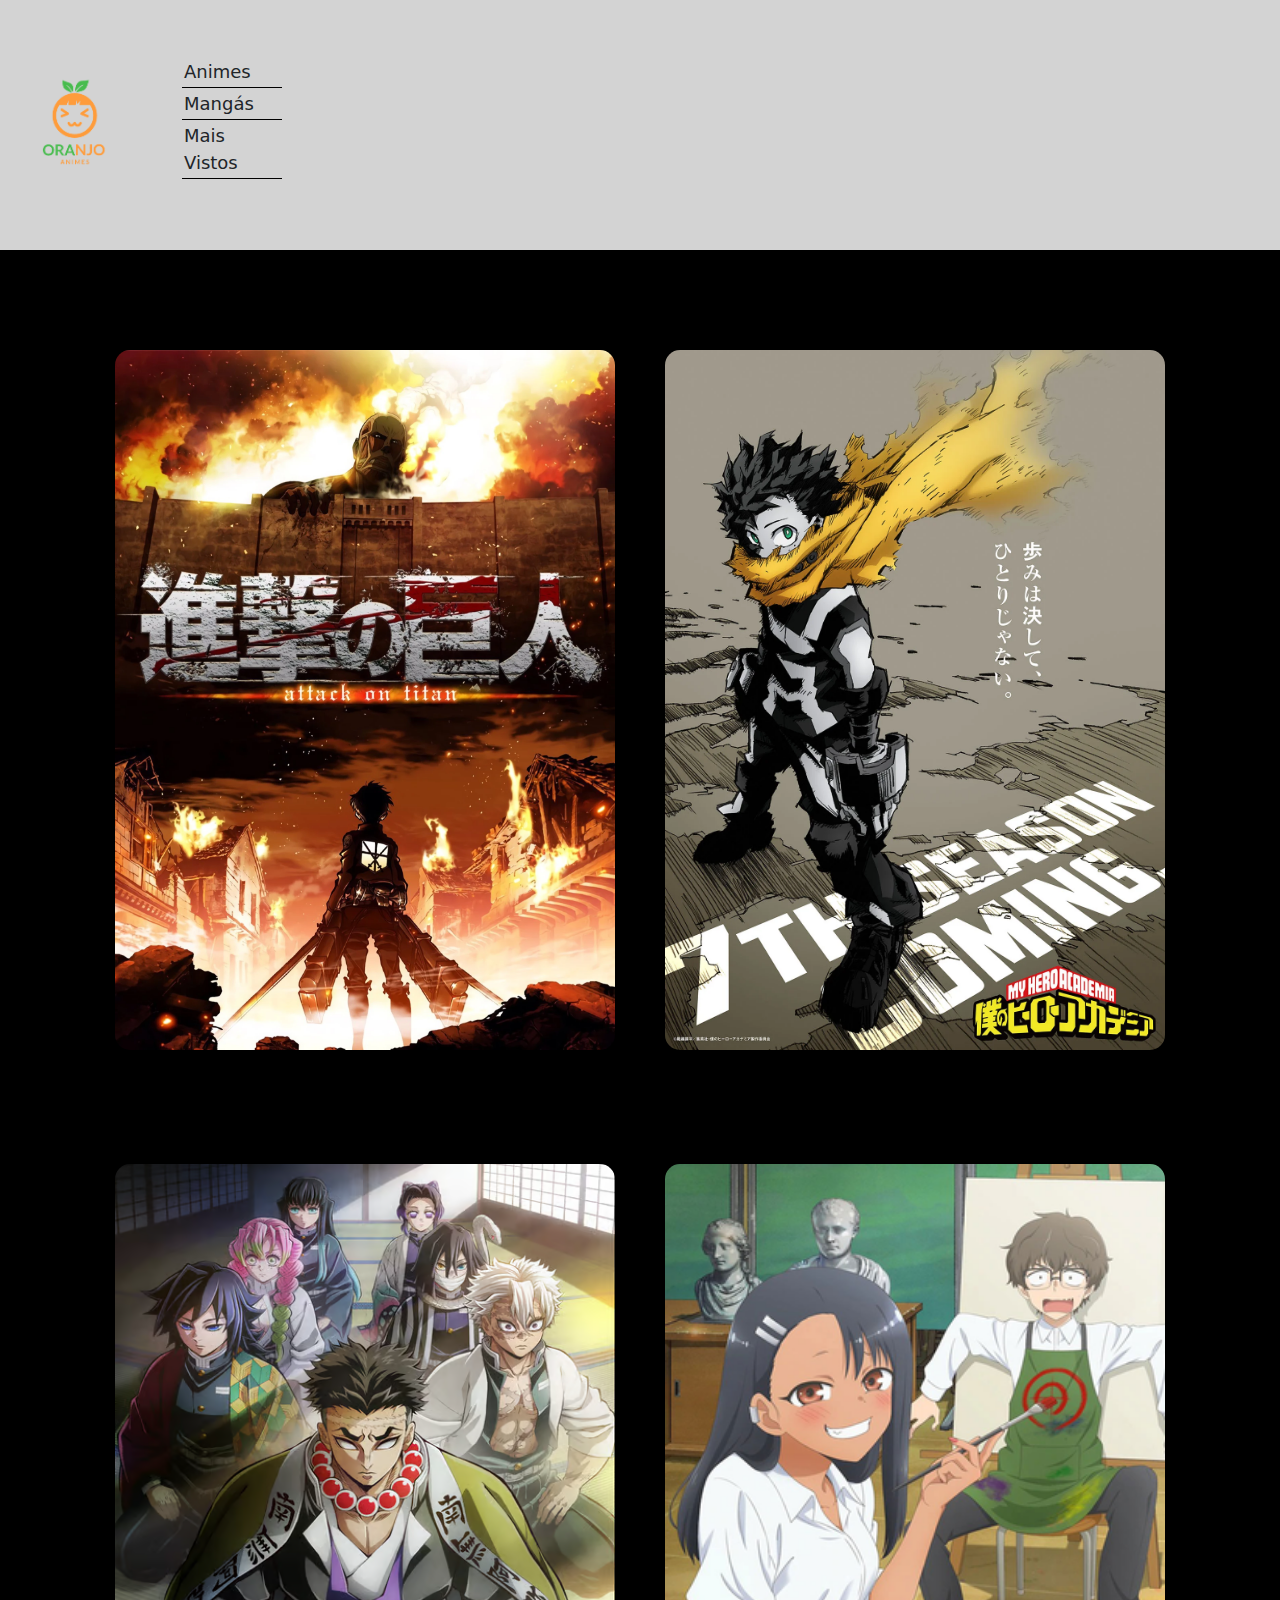
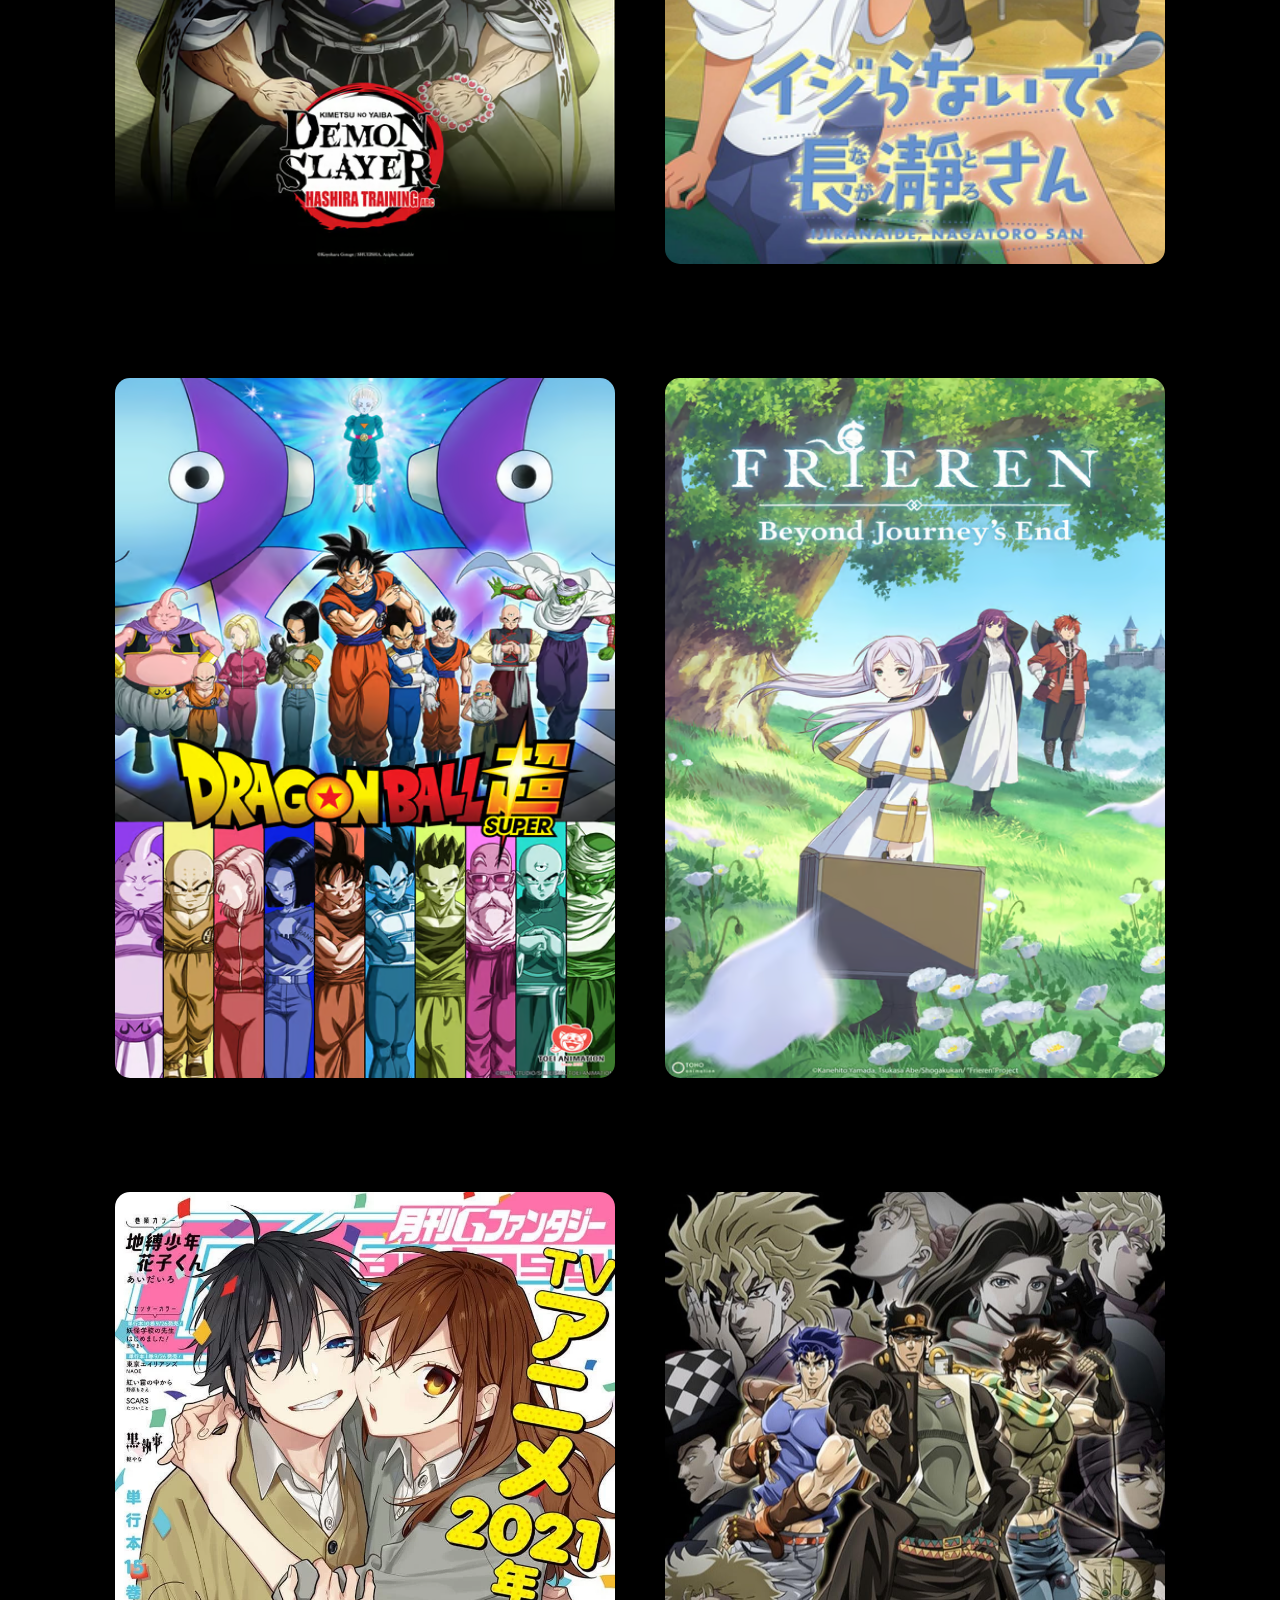
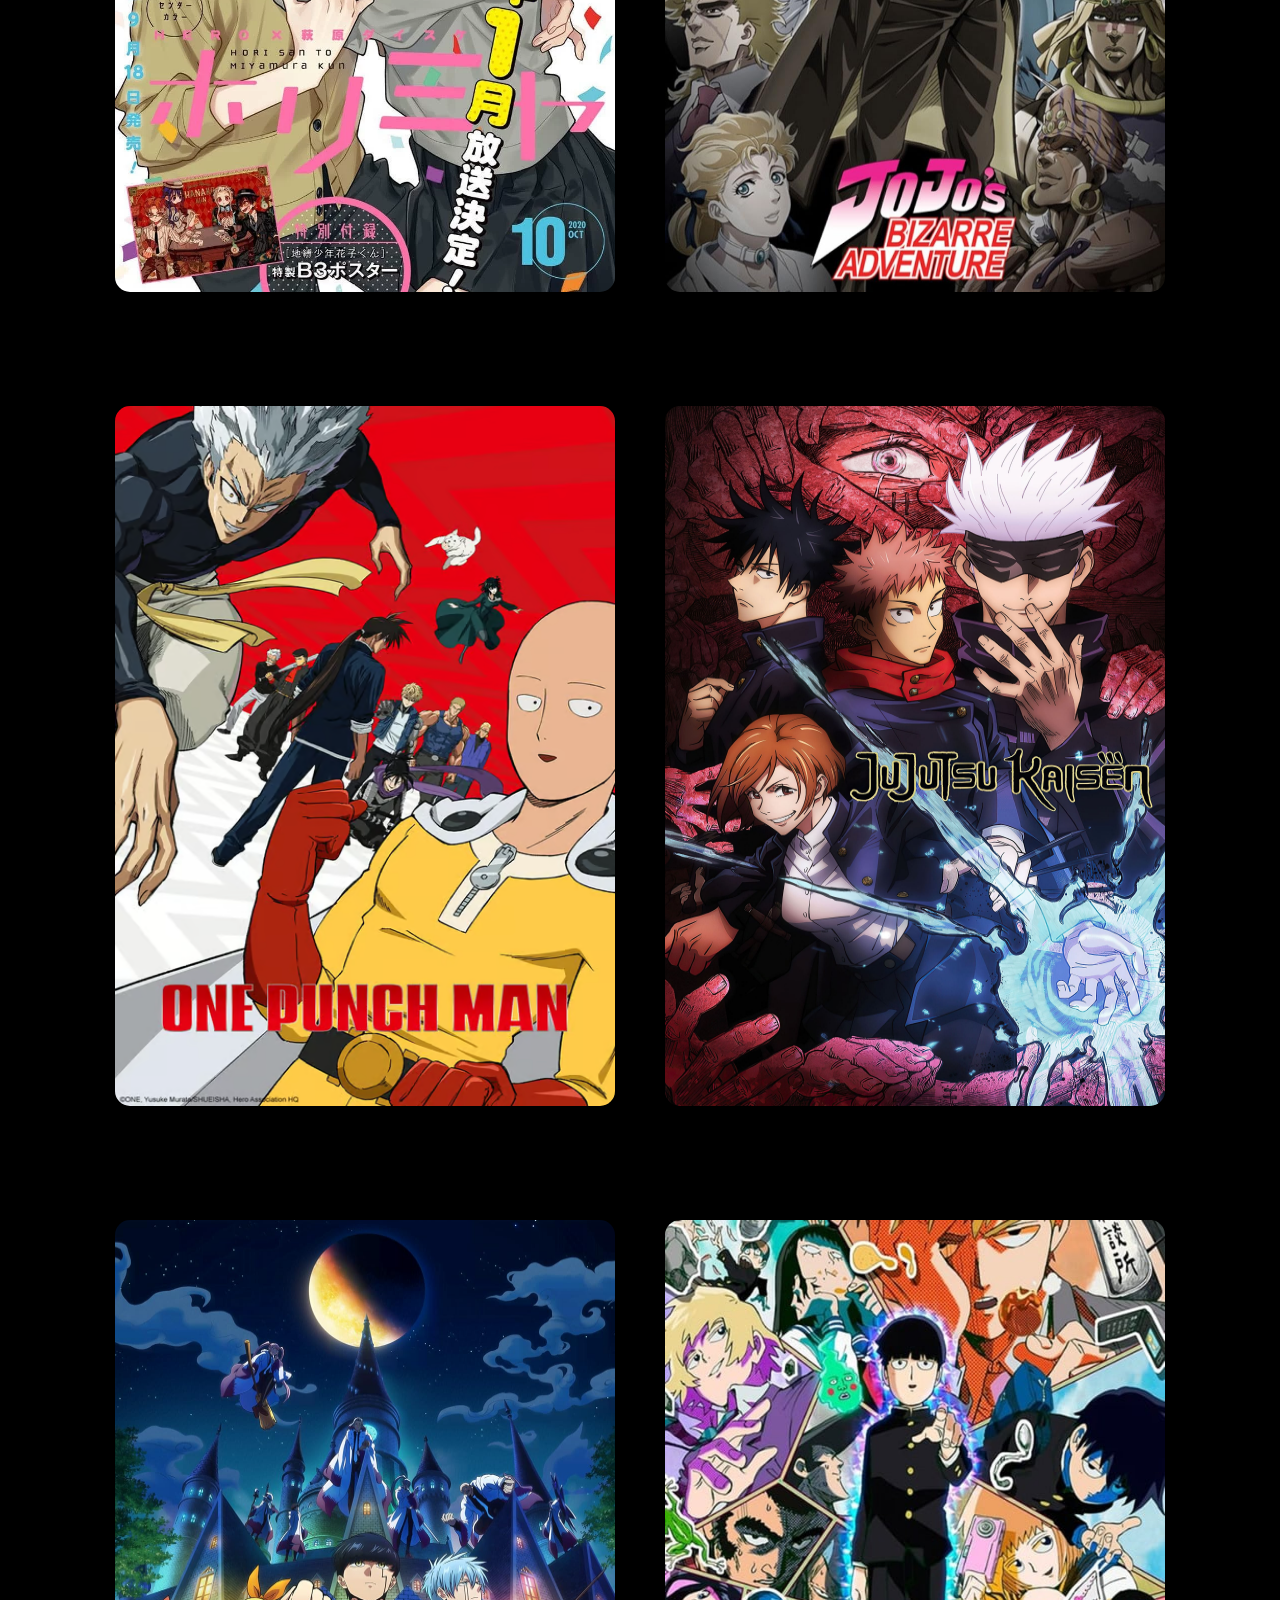
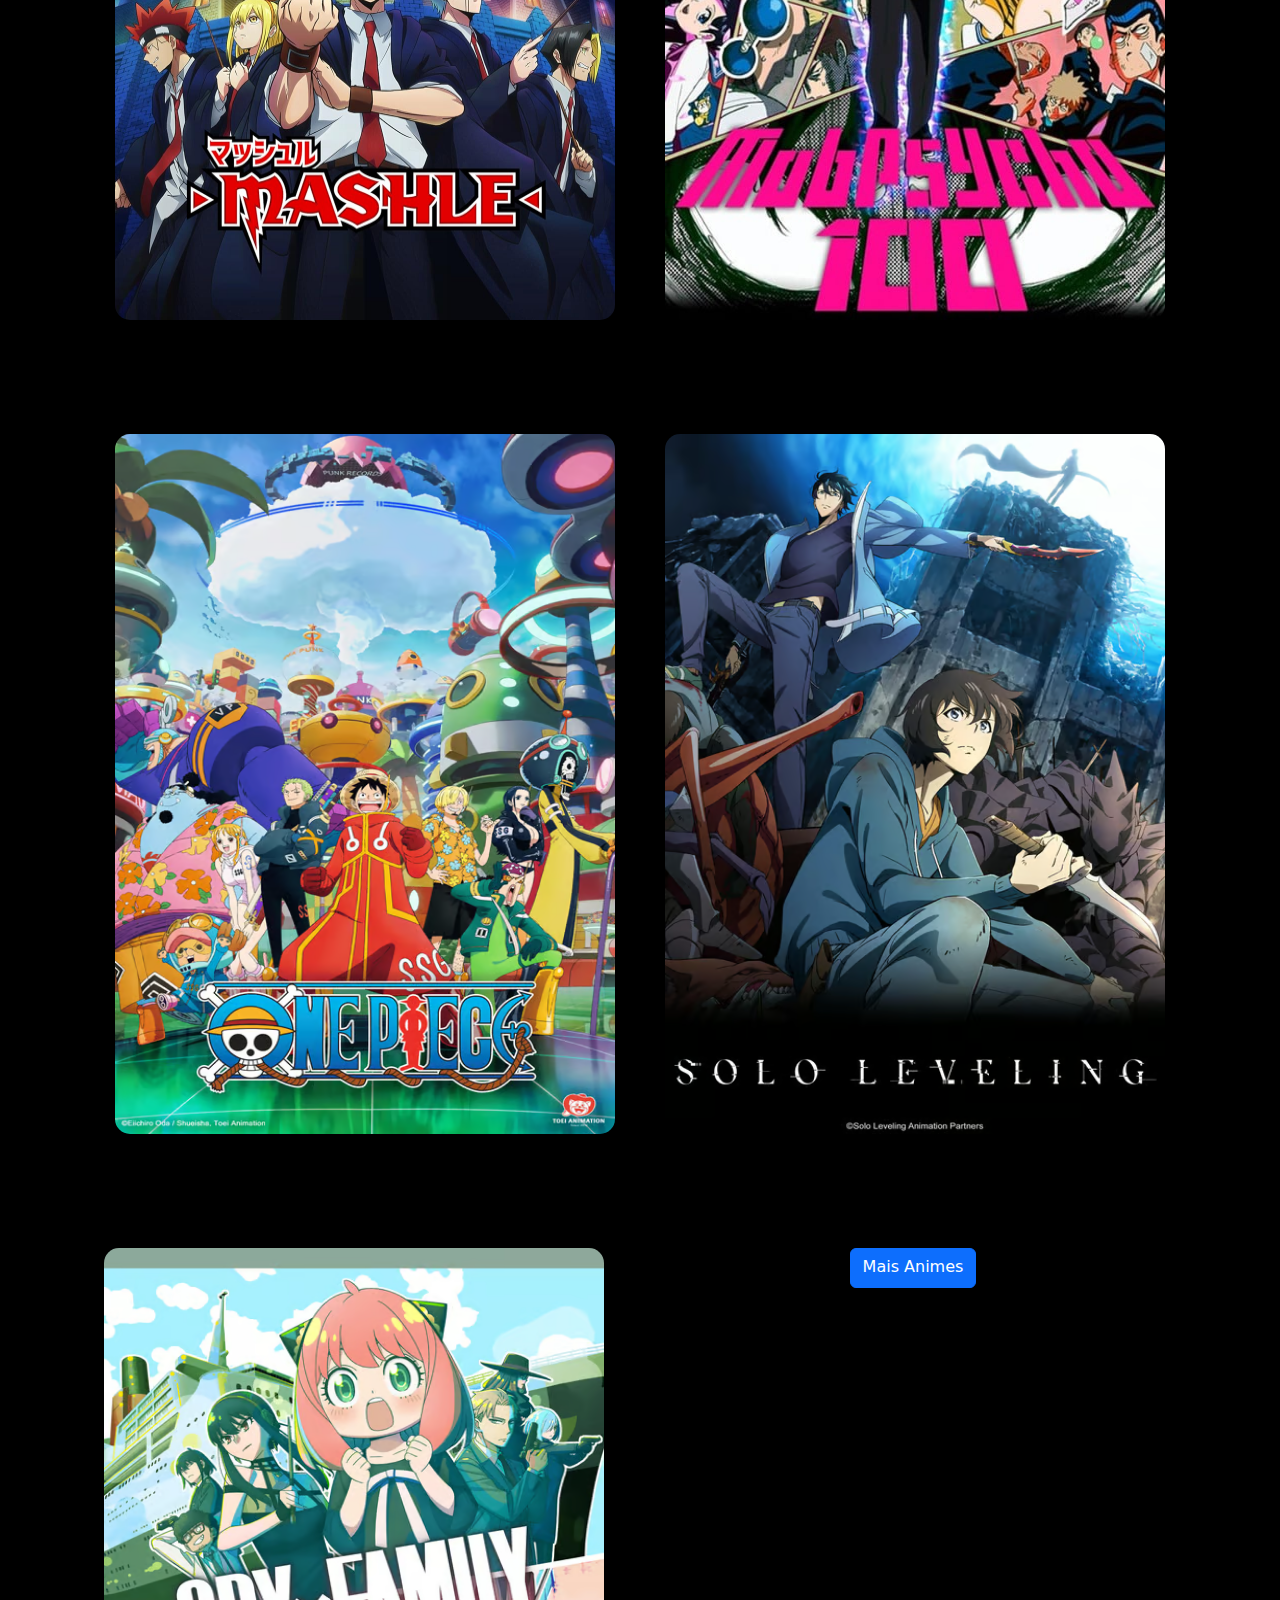
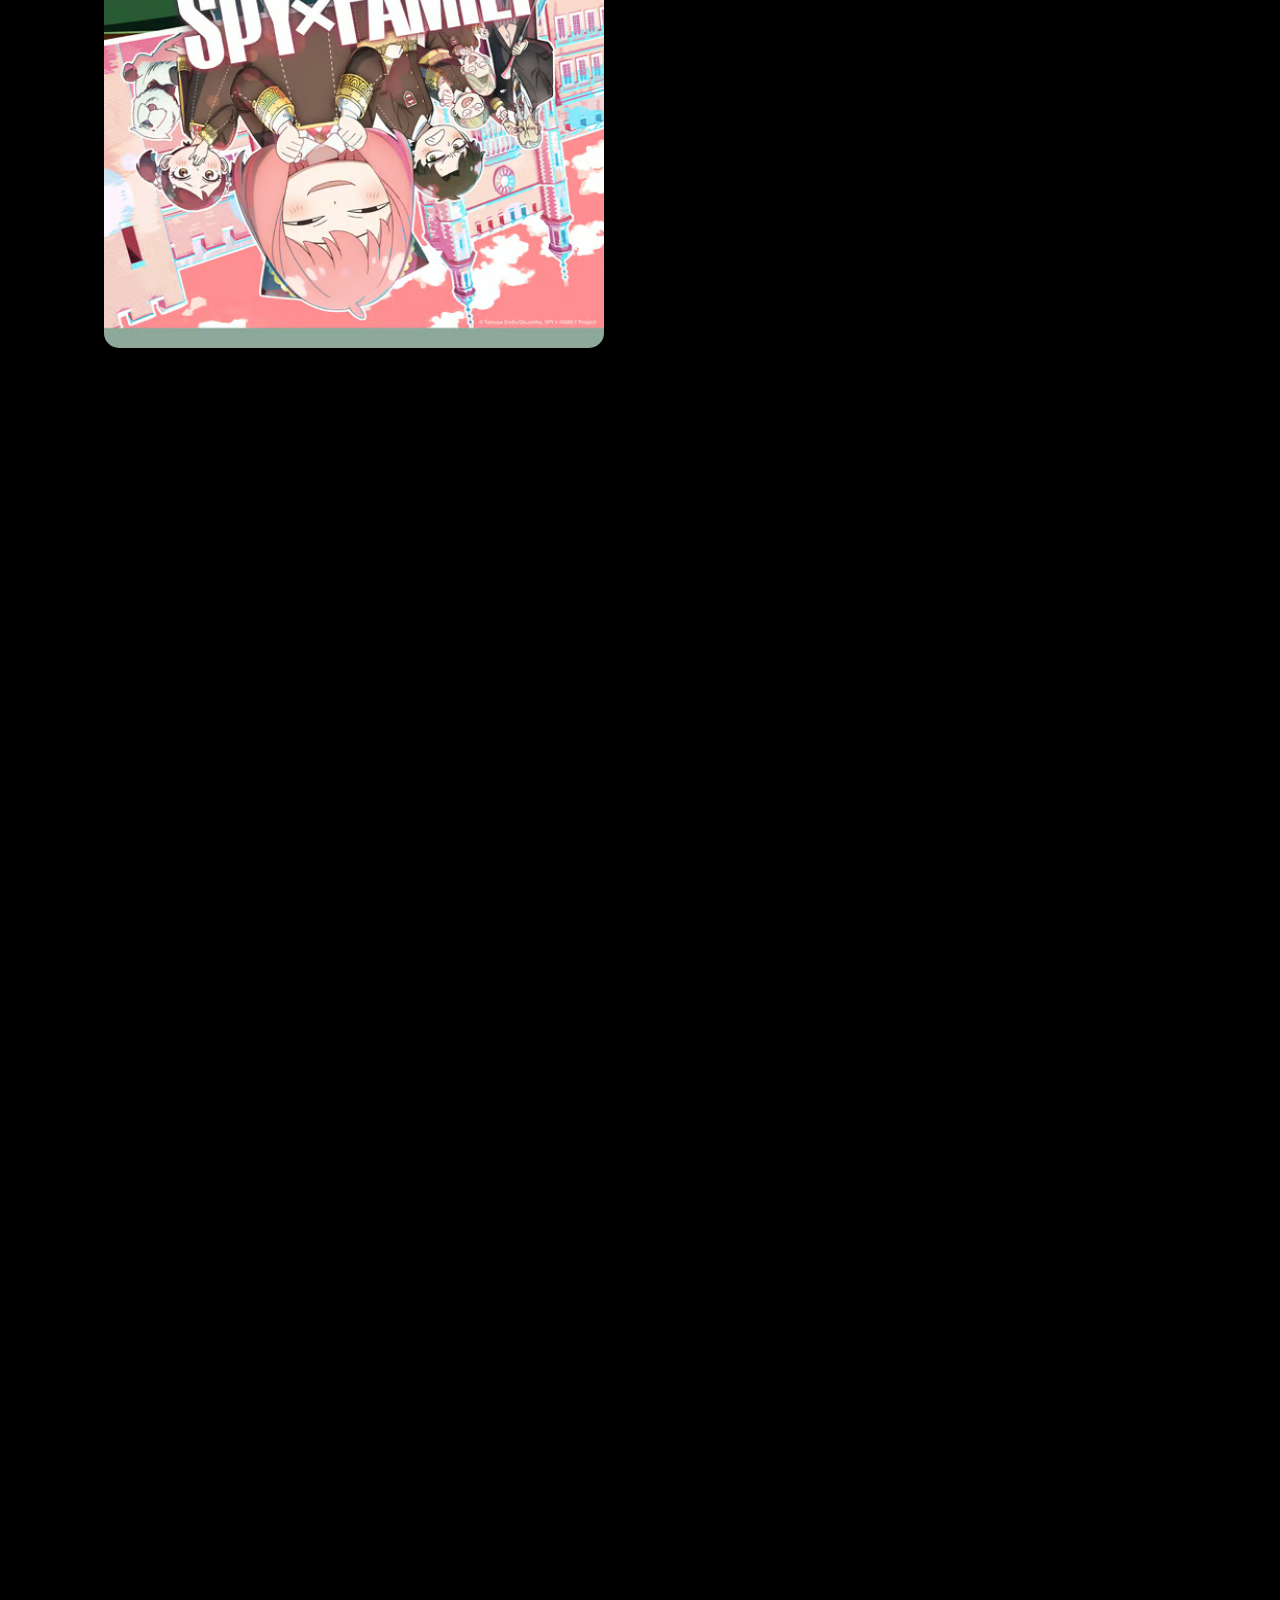
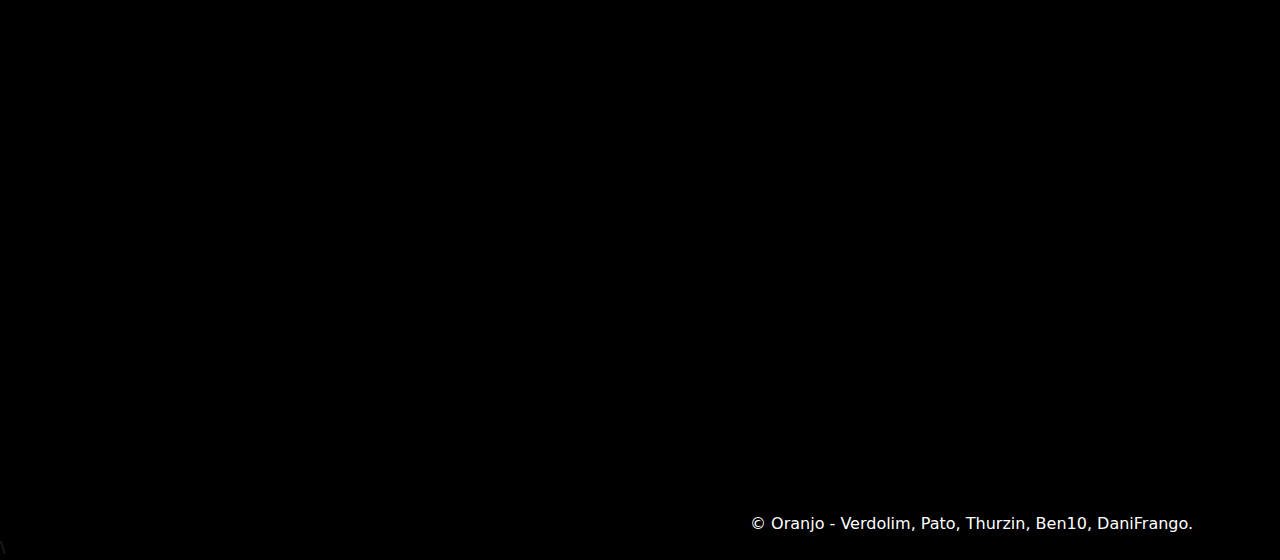
<file: index.html>
<!DOCTYPE html>
<html lang="pt-BR">

<head>
    <meta charset="UTF-8">
    <meta name="viewport" content="width=device-width, initial-scale=1.0">
    <link rel="stylesheet" href="./assets/styles/styles.css">

    <link href="https://cdn.jsdelivr.net/npm/bootstrap@5.3.3/dist/css/bootstrap.min.css" rel="stylesheet"
        integrity="sha384-QWTKZyjpPEjISv5WaRU9OFeRpok6YctnYmDr5pNlyT2bRjXh0JMhjY6hW+ALEwIH" crossorigin="anonymous">
    <script src="https://cdn.jsdelivr.net/npm/bootstrap@5.3.3/dist/js/bootstrap.bundle.min.js"
        integrity="sha384-YvpcrYf0tY3lHB60NNkmXc5s9fDVZLESaAA55NDzOxhy9GkcIdslK1eN7N6jIeHz"
        crossorigin="anonymous"></script>


    <title>Oranjo</title>
</head>

<body>

    <header>
        <div class="logo-header">
            <img src="./assets/icons/oranjo logo.png" alt="">
        </div>

        <nav>
            <ul>
                <li>Animes</li>
                <li>Mangás</li>
                <li>Mais Vistos</li>
            </ul>
        </nav>

        <div class="login-cadastro">
            <a href="http://127.0.0.1:5502/login.html">Entrar</a>
            <a class="cadastro-header" href="./cadastro.html">Cadastrar</a>
        </div>

    </header>

    <main>
        <div class="art-main">
            <a data-aos="zoom-in"
                href="https://animefire.plus/animes/shingeki-no-kyojin-dublado-todos-os-episodios"><img
                    src="./assets/img/anime img/Attack_on_Titan_Season_1.webp" alt=""></a>
            <h5></h5>
            <p></p>
        </div>

        <div class="art-main">
            <a href="https://animefire.plus/animes/boku-no-hero-academia-7th-season-todos-os-episodios"><img
                    src="./assets/img/anime img/updated-season-7-teaser-visual-v0-5j7xdu0gex6b1.webp" alt=""></a>
            <h5></h5>
            <p></p>
        </div>



        <div class="art-main">
            <a href="https://animefire.plus/animes/kimetsu-no-yaiba-hashira-geiko-hen-todos-os-episodios"><img
                    src="./assets/img/anime img/demon slayer.jpe" alt=""></a>
            <h5></h5>
            <p></p>
        </div>



        <div class="art-main">
            <a href="https://animefire.plus/animes/ijiranaide-nagatoro-san-dublado-todos-os-episodios"><img
                    src="./assets/img/anime img/Dont-Toy-with-Me-Miss-Nagatoro-poster-visual.webp" alt=""></a>
            <h5></h5>
            <p></p>
        </div>



        <div class="art-main">
            <a href="https://animefire.plus/animes/dragon-ball-super-dublado-todos-os-episodios"><img
                    src="./assets/img/anime img/dragon ball.jpe" alt=""></a>
            <h5></h5>
            <p></p>
        </div>



        <div class="art-main">
            <a href="https://animefire.plus/animes/sousou-no-frieren-dublado-todos-os-episodios"><img
                    src="./assets/img/anime img/frieren.jpe" alt=""></a>
            <h5></h5>
            <p></p>
        </div>



        <div class="art-main">
            <a href="https://animefire.plus/animes/horimiya-dublado-todos-os-episodios"><img
                    src="./assets/img/anime img/horimiya-capa-monthly-g-fantasy.webp" alt=""></a>
            <h5></h5>
            <p></p>
        </div>



        <div class="art-main">
            <a href="https://animefire.plus/animes/jojo-no-kimyou-na-bouken-tv-dublado-todos-os-episodios"><img
                    src="./assets/img/anime img/jojo.jpg" alt=""></a>
            <h5></h5>
            <p></p>
        </div>


        <div class="art-main">
            <a href="https://animefire.plus/animes/one-punch-man-dublado-todos-os-episodios"><img
                    src="./assets/img/anime img/One punch.jpe" alt=""></a>
            <h5></h5>
            <p></p>
        </div>


        <div class="art-main">
            <a href="https://animefire.plus/animes/jujutsu-kaisen-dublado-todos-os-episodios"><img
                    src="./assets/img/anime img/jujutsu kaisen.jpg" alt=""></a>
            <h5></h5>
            <p></p>
        </div>


        <div class="art-main">
            <a href="https://animefire.plus/animes/mashle-dublado-todos-os-episodios"><img
                    src="./assets/img/anime img/mashle.jpg" alt=""></a>
            <h5></h5>
            <p></p>
        </div>


        <div class="art-main">
            <a href="https://animefire.plus/animes/mob-psycho-100-dublado-todos-os-episodios"><img
                    src="./assets/img/anime img/mob pyscho.jpg" alt=""></a>
            <h5></h5>
            <p></p>
        </div>


        <div class="art-main">
            <a href="https://animefire.plus/animes/one-piece-todos-os-episodios"><img
                    src="./assets/img/anime img/one piece.jpe" alt=""></a>
            <h5></h5>
            <p></p>
        </div>


        <div class="art-main">
            <a href="https://animefire.plus/animes/ore-dake-level-up-na-ken-todos-os-episodios"><img
                    src="./assets/img/anime img/solo leveling.jpe" alt=""></a>
            <h5></h5>
            <p></p>
        </div>


        <div class="art-main">
            <a href="https://animefire.plus/animes/spy-x-family-dublado-todos-os-episodios"><img
                    src="./assets/img/anime img/spy x family 2.jpe" alt=""></a>
            <h5></h5>
            <p></p>
        </div>


        <p class="d-inline-flex gap-1">
            <a id=animeLink class="btn btn-primary" data-bs-toggle="collapse" href="#collapseExample" role="button"
                aria-expanded="false" aria-controls="collapseExample">
                Mais Animes
            </a>

        </p>

        <div class="collapse" id="collapseExample">
            <div class="card-card-body">
                <div class="vinland-saga">
                    <a href="https://animefire.plus/animes/vinland-saga-todos-os-episodios"><img
                            src="./assets/img/anime img/vinland saga 1.jpg" alt=""></a>
                    <h5></h5>

                </div>
            </div>


            <div class="art-main">
                <div class="hunter-x-hunter">
                    <a href="https://animefire.plus/animes/hunter-x-hunter-2011-dublado-todos-os-episodios"><img
                            src="./assets/img/anime img/hunter x hunter.jpe" alt=""></a>

                    <h5></h5>
                </div>

            </div>


            <div class="art-main">
                <div class="dungeon-meshi">
                    <a href="https://animefire.plus/animes/dungeon-meshi-todos-os-episodios"><img
                            src="./assets/img/anime img/Dungeon-Meshi-poster.webp" alt=""></a>
                    <h5></h5>





                    <div class="card-card-body">
                        <div class="bleach">
                            <a href="https://animefire.plus/animes/bleach-todos-os-episodios">
                                <img src="./assets/img/anime img/bleach.jpg" alt=""></a>
                            <h5></h5>




                            <div class="card-card-body">
                                <div class="bocchi-no-rock">
                                    <a href="https://animefire.plus/animes/bocchi-the-rock-todos-os-episodios">
                                        <img src="./assets/img/anime img/bocchi no rock capa 2.webp" alt=""></a>
                                    <h5></h5>




                                    <div class="card-card-body">
                                        <div class="oshi-no-ko">
                                            <a href="https://animefire.plus/animes/oshi-no-ko-todos-os-episodios">
                                                <img src="./assets/img/anime img/oshi-no-ko.jpg" alt=""></a>
                                            <h5></h5>
                                        </div>


                                        <div class="card-card-body">
                                            <div class="black-clover">
                                                <a href="https://animefire.plus/animes/black-clover-mahou-tei-no-ken-dublado-todos-os-episodios">
                                                    <img src="./assets/img/anime img/BLACKCLOVERARTHURLINDO.jpe" alt=""></a>
                                                <h5></h5>
                                            </div>



                                            <div class="card-card-body">
                                                <div class="naruto">
                                                    <a href="https://animefire.plus/animes/naruto-shippuuden-todos-os-episodios">
                                                        <img src="./assets/img/anime img/nargashippuden.jpg" alt=""></a>
                                                    <h5></h5>
                                                </div>





                                                <div class="card-card-body">
                                                    <div class="evangelion">
                                                        <a href="https://animefire.plus/animes/neon-genesis-evangelion-todos-os-episodios">
                                                            <img src="./assets/img/anime img/evangelismo.jpg" alt=""></a>
                                                        <h5></h5>
                                                    </div>

                                    </div>

                                </div>

                            </div>
                        </div>

                    </div>
    </main>


    <script src="./assets/src/script.js"></script>


    <footer>
            &copy; Oranjo - Verdolim, Pato, Thurzin, Ben10, DaniFrango.
    </footer>
</body>\

</html>
</file>
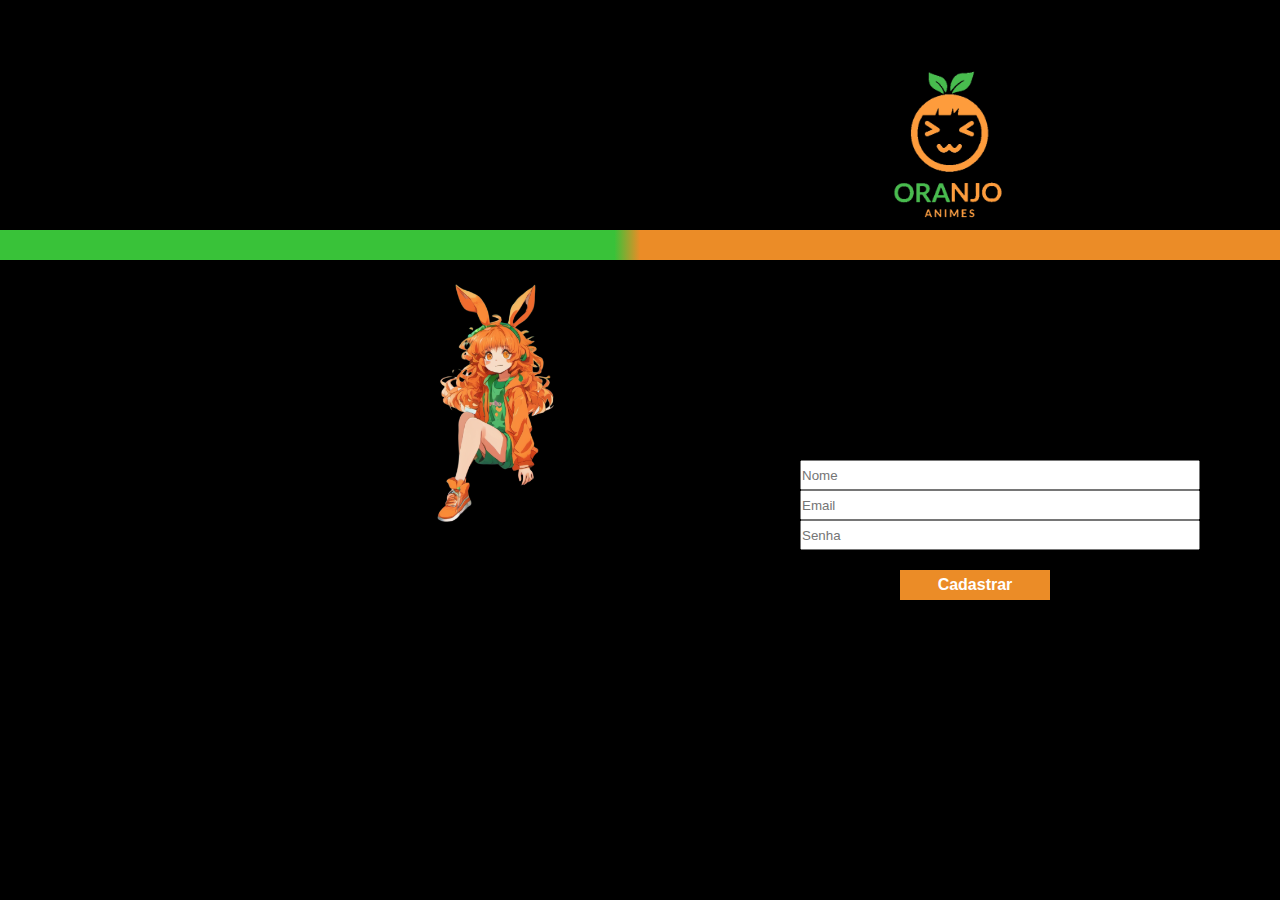
<file: cadastro.html>
<!DOCTYPE html>
<html lang="pt-br">

<head>
    <link rel="stylesheet" href="./assets/styles/stylesCadastro.css">
    <meta charset="UTF-8">
    <meta name="viewport" content="width=device-width, initial-scale=1.0">
    <title>Cadastro</title>
</head>

<body>
    <header>
        <a href="./index.html"><img src="./assets/icons/oranjo logo.png" alt=""></a>
    </header>

    <div class="mascote">
        <img src="./assets/icons/pixlr-image-generator-7041601a-7bad-4ade-998c-244900c48480 (1).png" alt="">
    </div>

    <div class="cadastro">
        <form id="cadastroForm">
            <input id="nome" placeholder="Nome" type="text">
            <input id="email" placeholder="Email" type="email">
            <input id="senha" placeholder="Senha" type="password">
            <button type="submit">Cadastrar</button>
        </form>
    </div>

    <script>
        const form = document.getElementById('cadastroForm');

        form.addEventListener('submit', async (e) => {
            e.preventDefault();

            const nome = document.getElementById('nome').value;
            const email = document.getElementById('email').value;
            const senha = document.getElementById('senha').value;

            try {
                const response = await fetch('http://127.0.0.1:4000/register', {
                    method: 'POST',
                    headers: {
                        'Content-Type': 'application/json',
                    },
                    body: JSON.stringify({ name: nome, email: email, password: senha }),
                });

                const data = await response.json();
                console.log(data); // Exibe a resposta do servidor no console (para debug)

                if (response.ok) {
                    alert(data.message); // Exibe mensagem de sucesso
                    window.location.href = './login.html'; // Redireciona para a página de login
                } else {
                    alert(data.error); // Exibe mensagem de erro
                }

            } catch (error) {
                console.error('Erro:', error);
                alert('Erro ao cadastrar usuário');
            }
        });
    </script>

</body>

</html>
</file>
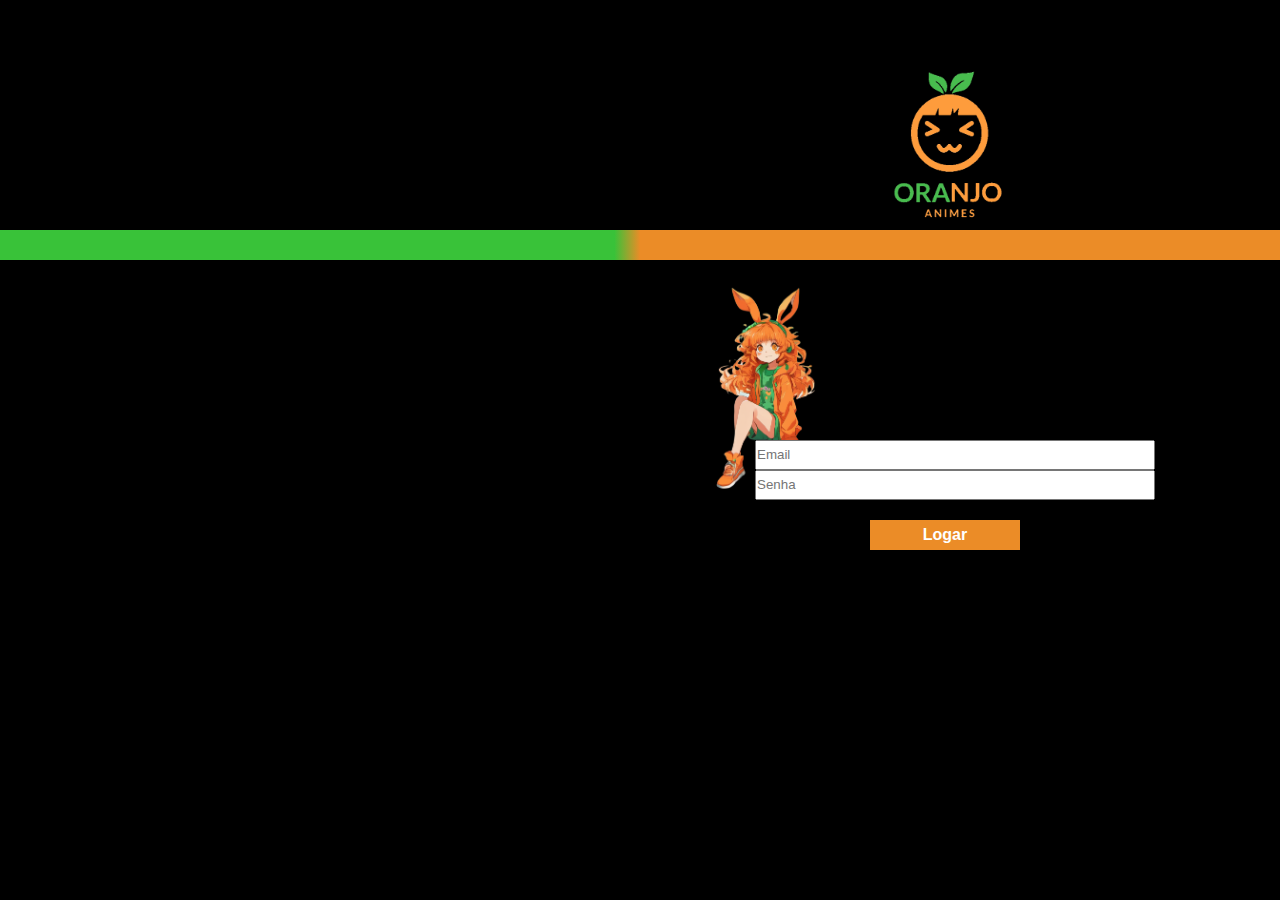
<file: login.html>
<!DOCTYPE html>
<html lang="pt-br">

<head>
    <meta charset="UTF-8">
    <meta name="viewport" content="width=device-width, initial-scale=1.0">
    <link rel="stylesheet" href="./assets/styles/stylessLogin.css">
    <title>Login</title>
</head>

<body>
    <header>
        <a href="./index.html"><img src="./assets/icons/oranjo logo.png" alt=""></a>
    </header>

    <div class="mascote-2">
        <img src="./assets/icons/pixlr-image-generator-7041601a-7bad-4ade-998c-244900c48480 (1).png" alt="">
    </div>

    <h1>Login</h1>
    <div class="login">
        <form id="loginForm">
            <input class="Email-2" id="email" type="email" placeholder="Email">
            <input class="Senha-2" id="senha" type="password" placeholder="Senha">
            <button class="logar-2" type="submit">Logar</button>
        </form>
    </div>

    <script>
        const form = document.getElementById('loginForm');

        form.addEventListener('submit', async (e) => {
            e.preventDefault();

            const email = document.getElementById('email').value;
            const senha = document.getElementById('senha').value;

            try {
                const response = await fetch('http://127.0.0.1:4000/login', {
                    method: 'POST',
                    headers: {
                        'Content-Type': 'application/json',
                    },
                    body: JSON.stringify({ email: email, password: senha }),
                });

                const data = await response.json();
                console.log(data); // Exibe a resposta do servidor no console (para debug)

                if (response.ok) {
                    alert(data.message); // Exibe mensagem de sucesso
                    localStorage.setItem('token', data.token); // Armazena o token JWT no localStorage
                    window.location.href = './index.html'; // Redireciona para o home
                } else {
                    alert(data.error); // Exibe mensagem de erro
                }

            } catch (error) {
                console.error('Erro:', error);
                alert('Erro ao fazer login');
            }
        });
    </script>

</body>

</html>
</file>
<file: assets/styles/styles.css>
* {
    margin: 0;
    padding: 0;
    box-sizing: border-box;
}

body {
    background-color: black !important;
    margin-bottom: 200px;
}

header {
    display: flex;
    align-items: center;
    width: 100vw;
    height: 250px;
    background-color: lightgrey;
}

header img {
    width: 150px;
}

nav ul {
    list-style: none;
}

li {
    border-bottom: 1px solid black;
    width: 100px;
    padding: 2px;
    cursor: pointer;
    padding: 2px;
    font-size: 18px;
}

li:hover {
    color: #fe9c3c;
}

header a {
    text-decoration: none;
    font-size: 20px;
    color: #fe9c3c;
    font-weight: 700;
    text-shadow: 1px 1px 1px black;
  
}

header a:hover {
    color: #4cbd52;
}

.login-cadastro {
    margin-left: 1300px;
}

.cadastro-header {
    margin-left: 20px;
    border: 2px solid black;
    padding: 5px;
    border-radius: 5px;
}

main {
    margin-top: 100px;
    display: flex;
    flex-wrap: wrap;
    justify-content: center;
    gap: 50px;
}

.art-main img {
    width: 500px;
    height: 700px;
    border-radius: 15px;
}


p {
    height: 40px;
    margin-top: 800px;
    margin-right: 200px;
}


.card-body{
    display: none;
}

.card-card-body{
    display: flex;
background-color: black;

}

.collapse{
   
    display: flex;
   gap: 60px;
margin-right: 545px;
}

.vinland-saga img{
    width: 494px;
    margin-top: 100px;
    margin-right: 460px;
    border-radius: 20px;
}


.dungeon-meshi{
    position: absolute;
    
    margin-top: 100px;
    left: 37%;
}


.hunter-x-hunter{
    display: flex;
    margin-top: 100px;
    position: absolute;
    left: 67%;
}


img:hover {
    transform: scale(1.05);

   
}

img {
    transition: transform 3.0s ease;
}

footer{
    color: white;
    margin-left: 750px;
    margin-top: 1700px;
    }
    
    



.btn-primary{
    margin-left: 196px;
    display: none;

}



.bleach{
    position: absolute;
    margin-top: 100px;
    margin-left: -570px;
    display: flex;
    
}

.bocchi-no-rock{
    border-radius: 15px;
    margin-left: 70px;
    display: flex;
    position: absolute;
}

.oshi-no-ko{
    margin-left: 70px;
    position: absolute;
}

.anime-under{
  gap: 49.5px;
    display: flex;
   
}

.black-clover{
    position: absolute;
    margin-top: 800px;
    right: 113%;
}

.naruto{
    position: absolute;
    margin-top: 800px;
    right: -1%;
}


.evangelion{
    position: absolute;
    margin-top: 800px;
    left: 114%;
}
</file>
<file: assets/styles/stylesCadastro.css>
*{
    margin: 0;
    padding: 0;
    box-sizing: border-box;
}

header{
    height: 260px;
    position: relative;
}

header::after {
    content: "";
    position: absolute;
    bottom: 0;
    left: 0;
    width: 100%;
    height: 30px; /* altura da borda */
    background: linear-gradient(to right, rgb(57, 194, 57) 48%, rgb(235, 140, 39) 50%);
}




img{
    width: 300px;
    margin-left: 800px;
    padding: 20px;
}

body{
    background-color: black;
    
}

.cadastro {
    display: flex;
    margin-top: 200px;
    justify-content: center;
    flex-direction: column;
    width: 1000px;
 
}


input {
    width: 400px;
    margin-left: 800px;
    height: 30px;
 
   
}




label {
    color: #fff;

}

button {
    width: 150px;
    margin-left: 900px;
    background-color: #eb8c27;
    cursor: pointer;
    border: none;
    height: 30px;
    color: #fff;
    font-size: 16px;
    font-weight: 700;
    margin-top: 20px;


}

.mascote{
 display: flex;
 position: absolute;
 margin-bottom: 1000px;
 right: 49.5%;
 z-index: -1000;
}

.copyright{
    display: flex;
    color: white;
    margin-top: 330px;
   margin-left: 870px;
}

.fa-solid .fa-house{
    color: #9c47fc;
}

.h2{
    display: flex;
    justify-content: center;
    margin-left: 875px;
    background-color: #eb8c27;
    color: white;
   margin-top: 100px;
   width: 200px;
   /* background: linear-gradient(to right, rgb(57, 194, 57) 48%, rgb(235, 140, 39) 50%); */
}

a{
text-decoration: none;
color: white;
}
</file>
<file: assets/styles/stylessLogin.css>
* {
    margin: 0;
    padding: 0;
    box-sizing: border-box;
}

body{
    background-color: black;
justify-content: center;
}

header img{
    width: 300px;
    margin-left: 800px;
    padding: 20px;
}

header::after {
    content: "";
    position: absolute;
    left: 0;
    margin-top: 230px;
    width: 100%;
    height: 30px; /* altura da borda */
    background: linear-gradient(to right, rgb(57, 194, 57) 48%, rgb(235, 140, 39) 50%);
}

.login{
    display: flex;
   max-width: 100px;
 margin-left: 880px;
  flex-direction: column;
}

h1{
display: flex;
justify-content: center;
margin-top: 100px;
}

.Email-2{
    display: flex;
    /* margin-top: -200px; */
    justify-content: center;
    flex-direction: column;
    width: 400px;
    height: 30px;
    margin-left: -125px;
}

.Senha-2{
    display: flex;
    justify-content: center;
    flex-direction: column;
    width: 400px;
    height: 30px;
    margin-left: -125px;
}

button{
    width: 150px;
    margin-left: -10px;
    background-color: #eb8c27;
    cursor: pointer;
    border: none;
    height: 30px;
    color: #fff;
    font-size: 16px;
    font-weight: 700;
    margin-top: 20px;
}


.mascote-2{
    display: flex;
    position: absolute;
    height:220px ;
    margin-left: 656px;
    margin-top: -19px;
    z-index: -1000;
   }
</file>
